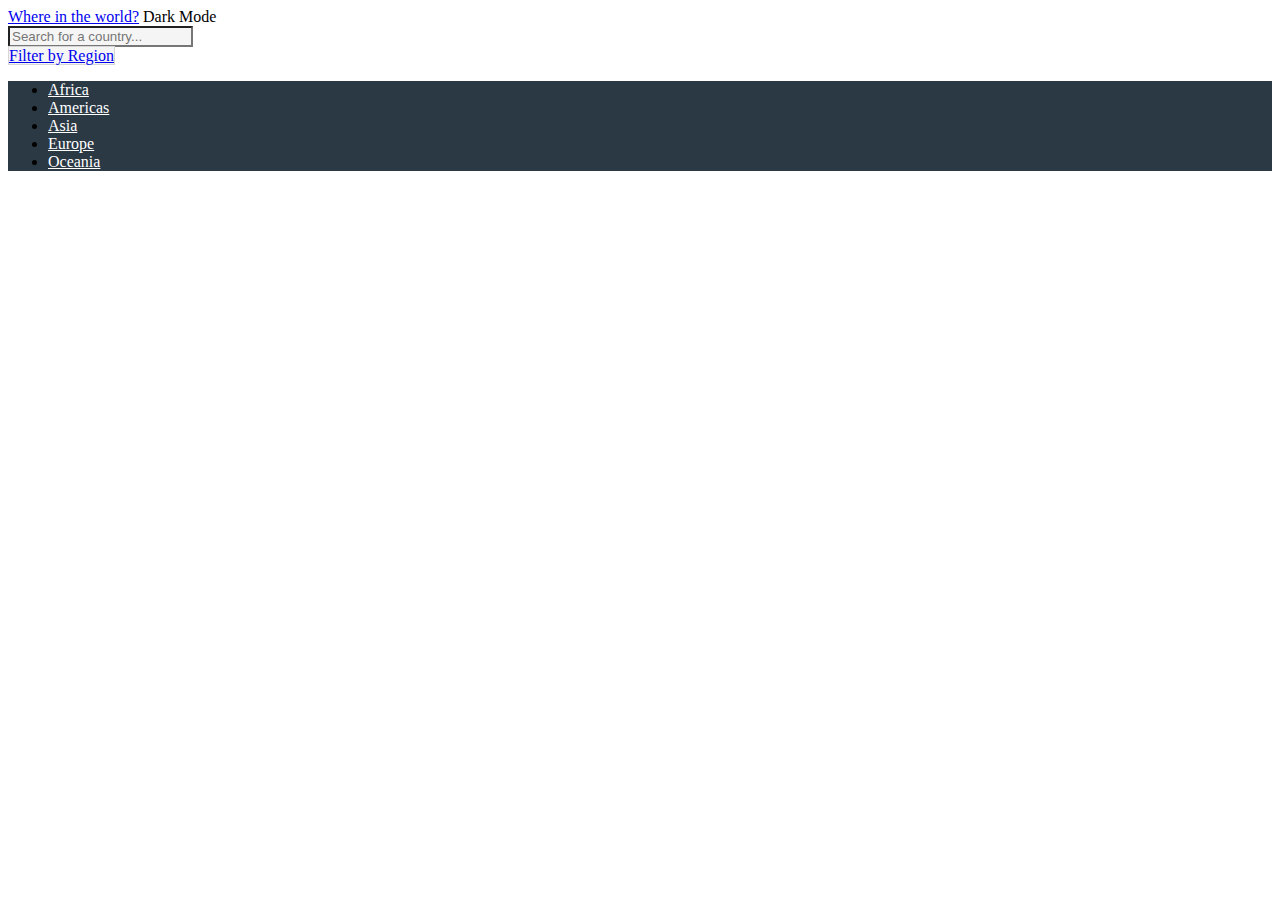
<file: index.html>
<!DOCTYPE html>
<html lang="en">
  <head>
    <meta charset="UTF-8" />
    <meta http-equiv="X-UA-Compatible" content="IE=edge" />
    <meta name="viewport" content="width=device-width, initial-scale=1.0" />
    <link
      rel="stylesheet"
      href="https://cdnjs.cloudflare.com/ajax/libs/font-awesome/6.1.1/css/all.min.css"
      integrity="sha512-KfkfwYDsLkIlwQp6LFnl8zNdLGxu9YAA1QvwINks4PhcElQSvqcyVLLD9aMhXd13uQjoXtEKNosOWaZqXgel0g=="
      crossorigin="anonymous"
      referrerpolicy="no-referrer"
    />
    <link
      href="https://cdn.jsdelivr.net/npm/bootstrap@5.1.3/dist/css/bootstrap.min.css"
      rel="stylesheet"
      integrity="sha384-1BmE4kWBq78iYhFldvKuhfTAU6auU8tT94WrHftjDbrCEXSU1oBoqyl2QvZ6jIW3"
      crossorigin="anonymous"
    />
    <script
      src="https://cdn.jsdelivr.net/npm/@popperjs/core@2.10.2/dist/umd/popper.min.js"
      integrity="sha384-7+zCNj/IqJ95wo16oMtfsKbZ9ccEh31eOz1HGyDuCQ6wgnyJNSYdrPa03rtR1zdB"
      crossorigin="anonymous"
    ></script>
    <script
      src="https://cdn.jsdelivr.net/npm/bootstrap@5.1.3/dist/js/bootstrap.min.js"
      integrity="sha384-QJHtvGhmr9XOIpI6YVutG+2QOK9T+ZnN4kzFN1RtK3zEFEIsxhlmWl5/YESvpZ13"
      crossorigin="anonymous"
    ></script>
    <link rel="stylesheet" href="style/style.css" />

    <title>Rest Countries</title>
  </head>
  <body class="body">

    <nav id="nav" class="navbar navbar-expand-lg shadow-sm">
      <div id="nav-content" class="container-fluid">
        <a href="#" class="navbar-brand p-3 fw-bold">Where in the world?</a>
        <a class="btn fw-bold p-3 dark-mode-btn">
          <i class="fa-solid fa-moon"></i>Dark Mode</a>
      </div>
    </nav>

    <div class="container p-4">
      <div class="d-flex justify-content-around flex-lg-row">

      <div class="input-group w-50">
        <span class="input-group-text inp-icon border-end-0" id="addon-wrapping"><i class="fa-solid fa-magnifying-glass-location"></i></span>
        <input class="form-control form-bg border-start-0" placeholder="Search for a country..." type="text" />
      </div>

      <!-- responsivi ayarla -->

      <div class="dropdown" >
        <a class="dropdown-toggle btn  btn-light drop-menu" href="#" role="button" id="dropdownMenuLink" data-bs-toggle="dropdown" aria-expanded="false">
          Filter by Region
        </a>
        <ul class="dropdown-menu" aria-labelledby="dropdownMenuLink">
          <li><a class="dropdown-item" href="#" id="africa-continent">Africa</a></li>
          <li><a class="dropdown-item" href="#" id="america-continent">Americas</a></li>
          <li><a class="dropdown-item" href="#" id="asia-continent">Asia</a></li>
          <li><a class="dropdown-item" href="#" id="europe-continent">Europe</a></li>
          <li><a class="dropdown-item" href="#" id="oceania-continent">Oceania</a></li>
        </ul>
      </div>

    </div>
    </div>

    <!-- Flags container js innetHTML -->
    <div class="flag-cont container mt-4" style="display: block;" >
      <div class="card-content row justify-content-center">

      </div>
    </div>

    <!-- Detail Container js innetHTML -->



<div class="detail-card container" style="display: none;">
          <button class="back-btn btn btn-outline-info shadow w-25"><i class="fa-solid fa-share"></i><span class="m-2">Back</span></button>  

        <div class="detail-card-content row">
        <!--     <div class="flag-img mt-5 col-md-6">
                <img class="card-detail-img w-100" src="../design/desktop-design-home-dark.jpg" alt="country-flags">
            </div>

            <div class="card-body p-4 col-md-4" style="width: 0rem;">
                <h3 class="card-title fw-bolder">Belgium</h3>
                <p class="card-text fw-bold">Native Name: <span class="fw-lighter">Belgie</span></p>
                <p class="card-text fw-bold">Population: <span class="fw-lighter">11.379.511</span></p>
                <p class="card-text fw-bold">Region: <span class="fw-lighter">Europe</span></p>
                <p class="card-text fw-bold">Sub Region: <span class="fw-lighter">Western Europe</span></p>
                <p class="card-text fw-bold">Capital: <span class="fw-lighter">Brussels</span></p>
                <p class="card-text fw-bold">Top Level Domain: <span class="fw-lighter">be</span></p>
                <p class="card-text fw-bold">Currencies: <span class="fw-lighter">Euro</span></p>
                <p class="card-text fw-bold">Languages: <span class="fw-lighter">Dutch,French,German</span></p>

                <div class="border-container">
                    <p class="fw-bold">Border Countries <i class="fa-solid fa-angles-down" style="color: darkorange;"></i></p>
                    <button class="btn btn-outline-info shadow m-1">France</button>
                    <button class="btn btn-outline-info shadow m-1">Germany</button>
                    <button class="btn btn-outline-info shadow m-1">Netherlands</button>
                </div>
            </div> -->

        </div>

    </div>

    

    <script src="js/countries.js"></script>
  </body>
</html>
</file>
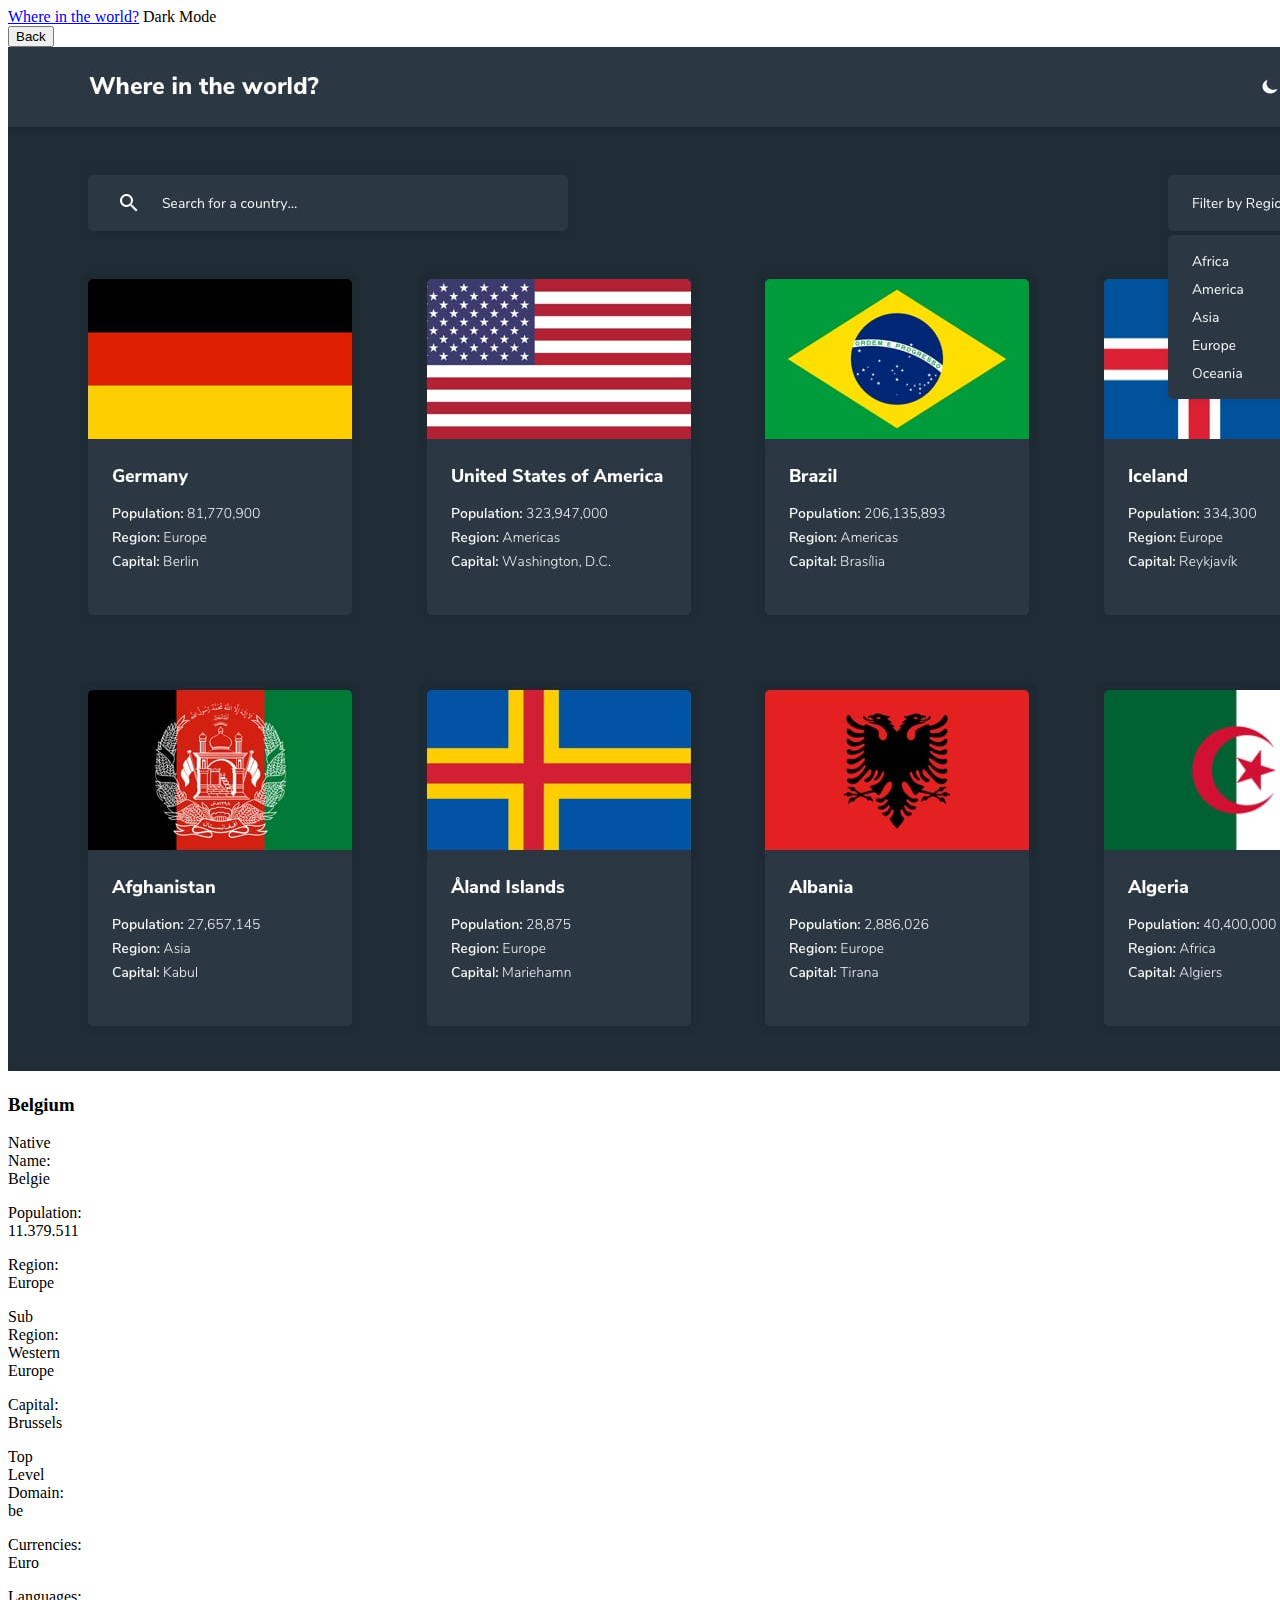
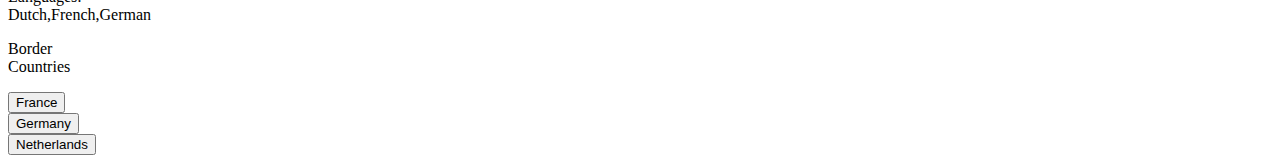
<file: html/card_detail.html>
<!DOCTYPE html>
<html lang="en">
  <head>
    <meta charset="UTF-8" />
    <meta http-equiv="X-UA-Compatible" content="IE=edge" />
    <meta name="viewport" content="width=device-width, initial-scale=1.0" />
    <link
      rel="stylesheet"
      href="https://cdnjs.cloudflare.com/ajax/libs/font-awesome/6.1.1/css/all.min.css"
      integrity="sha512-KfkfwYDsLkIlwQp6LFnl8zNdLGxu9YAA1QvwINks4PhcElQSvqcyVLLD9aMhXd13uQjoXtEKNosOWaZqXgel0g=="
      crossorigin="anonymous"
      referrerpolicy="no-referrer"
    />
    <link
      href="https://cdn.jsdelivr.net/npm/bootstrap@5.1.3/dist/css/bootstrap.min.css"
      rel="stylesheet"
      integrity="sha384-1BmE4kWBq78iYhFldvKuhfTAU6auU8tT94WrHftjDbrCEXSU1oBoqyl2QvZ6jIW3"
      crossorigin="anonymous"
    />
    <script
      src="https://cdn.jsdelivr.net/npm/@popperjs/core@2.10.2/dist/umd/popper.min.js"
      integrity="sha384-7+zCNj/IqJ95wo16oMtfsKbZ9ccEh31eOz1HGyDuCQ6wgnyJNSYdrPa03rtR1zdB"
      crossorigin="anonymous"
    ></script>
    <script
      src="https://cdn.jsdelivr.net/npm/bootstrap@5.1.3/dist/js/bootstrap.min.js"
      integrity="sha384-QJHtvGhmr9XOIpI6YVutG+2QOK9T+ZnN4kzFN1RtK3zEFEIsxhlmWl5/YESvpZ13"
      crossorigin="anonymous"
    ></script>
    

    <title>Rest Countries</title>
  </head>
  <body>
    <nav class="navbar navbar-expand-lg navbar-light bg-light shadow-sm">
      <div class="container-fluid">
        <a href="#" class="navbar-brand p-3 fw-bold">Where in the world?</a>
        <a id="dark-mode-btn" class="btn text-dark fw-bold p-3">
          <i class="fa-solid fa-moon"></i>Dark Mode
        </a>
      </div>
    </nav>


    <div class="container mt-3">
          <button class="btn btn-outline-info shadow w-25"><i class="fa-solid fa-share"></i><span class="m-2">Back</span></button>  

        <div class="row ">
            <div class="flag-img mt-5 col-md-6">
                <img class="w-100" src="../design/desktop-design-home-dark.jpg" alt="country-flags">
            </div>

            <div class="card-body p-4 col-md-4" style="width: 0rem;">
                <h3 class="card-title fw-bolder">Belgium</h3>
                <p class="card-text fw-bold">Native Name: <span class="fw-lighter">Belgie</span></p>
                <p class="card-text fw-bold">Population: <span class="fw-lighter">11.379.511</span></p>
                <p class="card-text fw-bold">Region: <span class="fw-lighter">Europe</span></p>
                <p class="card-text fw-bold">Sub Region: <span class="fw-lighter">Western Europe</span></p>
                <p class="card-text fw-bold">Capital: <span class="fw-lighter">Brussels</span></p>
                <p class="card-text fw-bold">Top Level Domain: <span class="fw-lighter">be</span></p>
                <p class="card-text fw-bold">Currencies: <span class="fw-lighter">Euro</span></p>
                <p class="card-text fw-bold">Languages: <span class="fw-lighter">Dutch,French,German</span></p>

                <div class="border-container">
                    <p class="fw-bold">Border Countries <i class="fa-solid fa-angles-down" style="color: darkorange;"></i></p>
                    <button class="btn btn-outline-info shadow m-1">France</button>
                    <button class="btn btn-outline-info shadow m-1">Germany</button>
                    <button class="btn btn-outline-info shadow m-1">Netherlands</button>
                </div>
            </div>

        </div>

    </div>
    


    

   <!--  <script src="js/countries.js"></script> -->
  </body>
</html>
</file>
<file: style/style.css>
.card-content .card:hover {
  cursor: pointer;
  animation: cardAnimation 1s linear infinite;
}

@keyframes cardAnimation {
  50% {
    opacity: 0.5;
  }
}

.card-content .card:active {
  cursor: help;
}

.active {
  background-color: hsl(207, 26%, 17%);
}

.dark-dark {
  background-color: hsl(207, 26%, 17%);
  color: hsl(0, 0%, 100%);
  transition: all 1s ease-in-out;
}
.dark-light {
  background-color: hsl(209, 23%, 22%);
  color: hsl(0, 0%, 100%);
  transition: all 1s ease-in-out;
}
.dark-mode-btn:hover{
  color: aqua;
}
.dark-mode-white{
  color: hsl(0, 0%, 100%);
  transition: all 1s ease-in-out;
}
.inp-icon{
  background-color: rgb(245, 245, 245);
}
.inp-icon-dark{
  background-color:hsl(209, 23%, 22%) ;
  color: hsl(0, 0%, 100%);
  border:hsl(209, 23%, 22%)  ;
  transition: all 1s ease-in-out;
}
.form-bg{
  background-color: rgb(245, 245, 245);
}
.form-dark{
  background-color: hsl(209, 23%, 22%);
  border:hsl(209, 23%, 22%) ;
  transition: all 1s ease-in-out;
}
.form-dark::placeholder{
  color:hsl(0, 0%, 100%) ;
}
.drop-menu{
  background-color: rgb(245, 245, 245);
  border: 1px solid hsl(0, 0%, 84%);
}
.drop-menu-dark{
  background-color: hsl(209, 23%, 22%);
  border: 1px solid hsl(209, 23%, 22%);
  color:hsl(0, 0%, 100%) ;
  transition: all 1s ease-in-out;
}
.dropdown-menu{
  background-color: hsl(209, 23%, 22%);
}
.dropdown-item{
  color:hsl(0, 0%, 100%);
}
</file>
